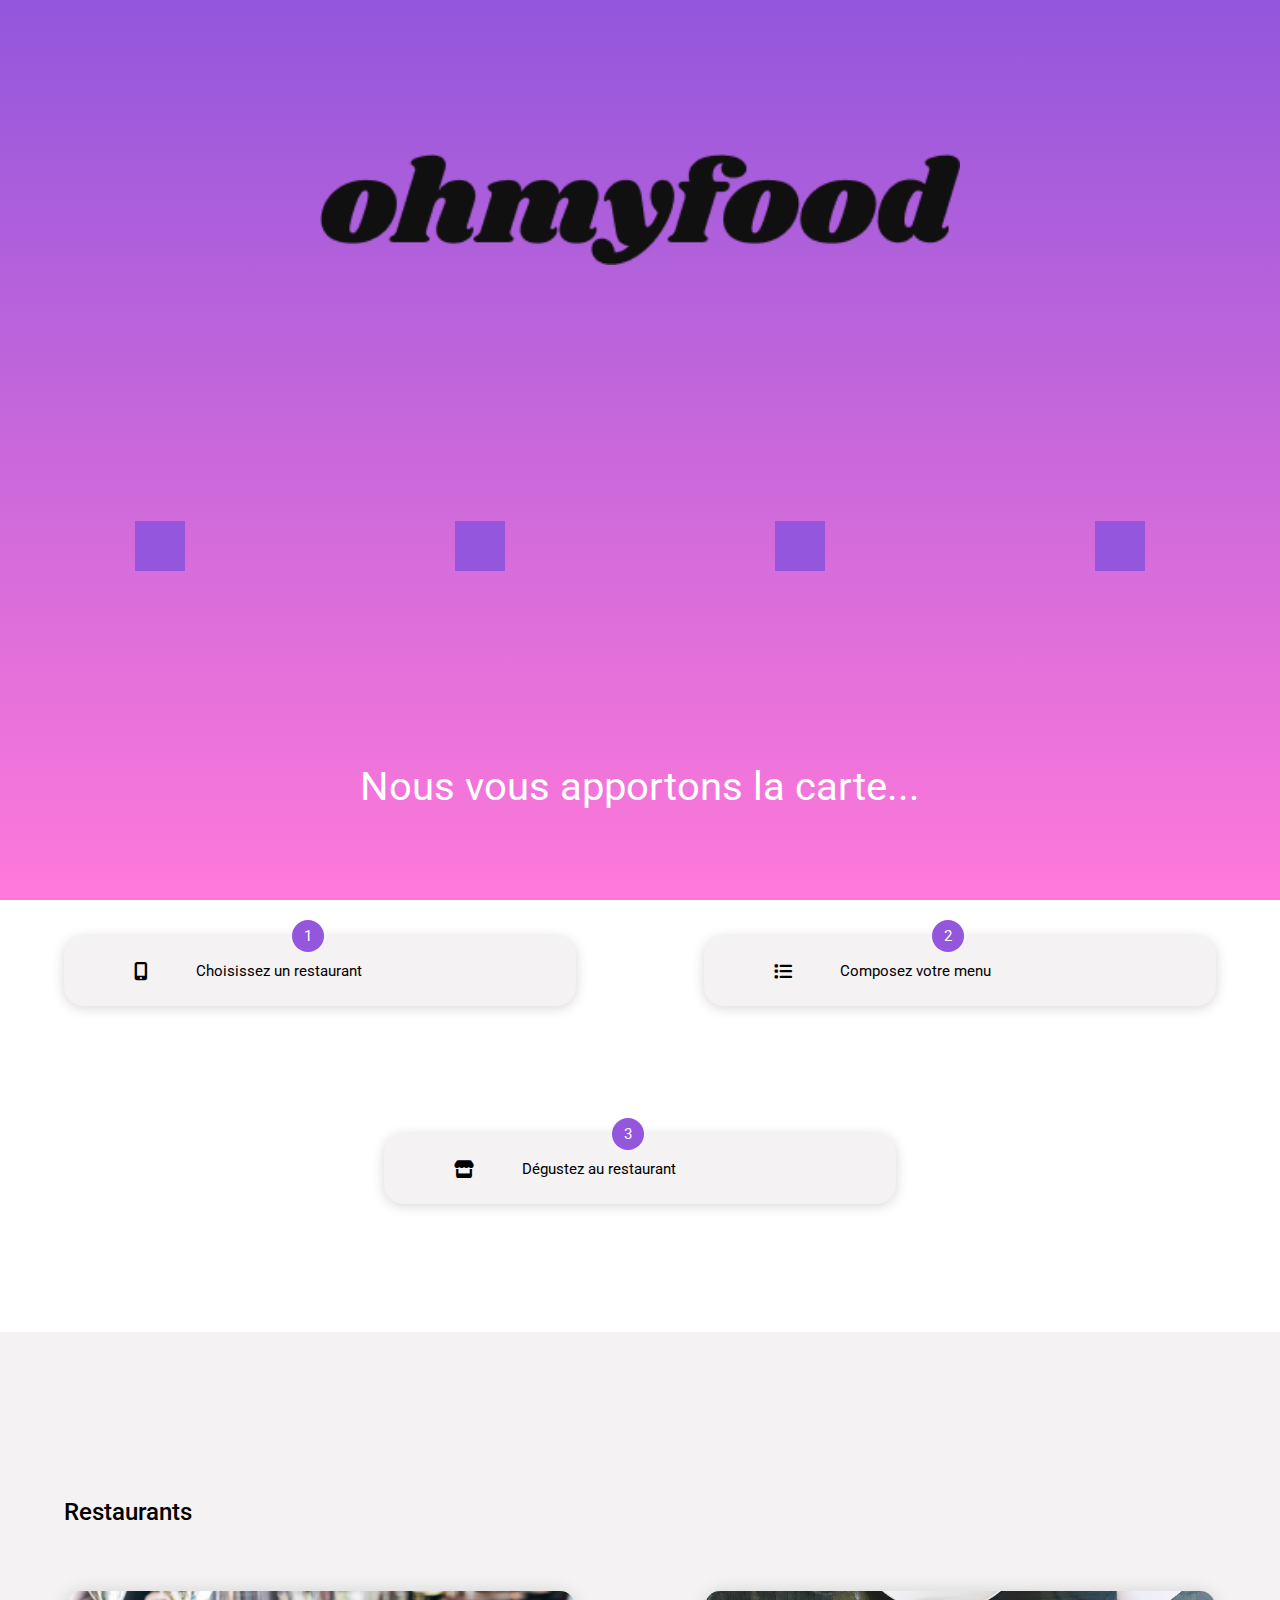
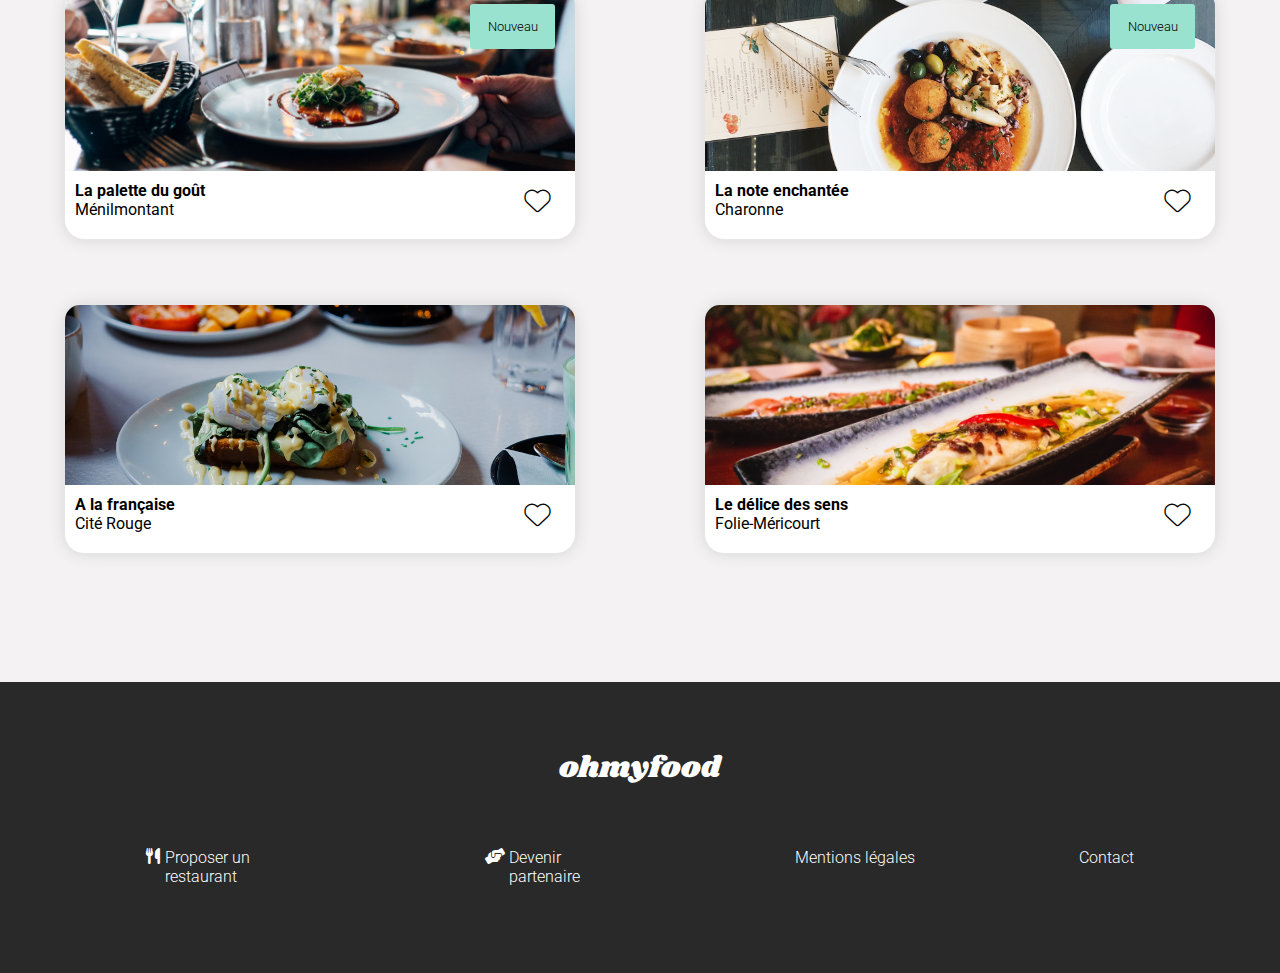
<file: index.html>
<!DOCTYPE html>
<html lang="fr">
<head>
    <meta charset="UTF-8">
    <meta http-equiv="X-UA-Compatible" content="IE=edge">
    <meta name="viewport" content="width=device-width, initial-scale=1.0">
    <link rel="stylesheet" href="sass/style.css">
    <link rel="stylesheet" href="https://cdnjs.cloudflare.com/ajax/libs/font-awesome/6.0.0/css/all.min.css">
    <link rel="preconnect" href="https://fonts.googleapis.com"> 
    <link rel="preconnect" href="https://fonts.gstatic.com" crossorigin> 
    <link href="https://fonts.googleapis.com/css2?family=Roboto:wght@100;300;400;500;700&display=swap" rel="stylesheet">
    <link rel="preconnect" href="https://fonts.googleapis.com"> 
    <link rel="preconnect" href="https://fonts.gstatic.com" crossorigin> 
    <link href="https://fonts.googleapis.com/css2?family=Shrikhand&display=swap" rel="stylesheet">
    <title>Accueil</title>
</head>
<body>
    <div id="loading">
        <img src="public/images/logo/ohmyfood.png" alt="logo" class="loading-logo" width="100">
        <div id="loading-waiting">
            <div class="loading-waiting__carre"></div>
            <div class="loading-waiting__carre"></div>
            <div class="loading-waiting__carre"></div>
            <div class="loading-waiting__carre"></div>
        </div>
        <p class="loading-text">Nous vous apportons la carte...</p>
    </div><!--Fermeture loading-->
    <main id="application">
        <header>
            <img src="public/images/logo/ohmyfood.png" alt="logo" class="heading-logo" width="100" />
            <nav class="navigation">
                <i class="fa-solid fa-location-dot"></i>
                <form method="post" action="traitement.php">
                    <p><input type="text" class="navigation__location-name" name="city" placeholder="Paris, Belleville"/></p>
                </form><!--Fermeture navigation__location-name-->
            </nav><!--Fermeture navigation-->
        </header>

        <section class="presentation">
            <h2 class="title">Réservez le menu qui vous convient</h2>
            <p class="presentation__explanation">
                Découvrez des restaurants d'exception, sélectionnés par nos soins.
            </p>
            <a href="#" class="presentation__btn-exploration">Explorer nos restaurants</a>
        </section>

        <section class="functioning">
            <h2 class="title">Fonctionnement</h2>
            <a href="#" class="functioning__btn-choice">
                <p class="number">1</p>
                <i class="fa-solid fa-mobile-screen-button"></i>
                <p class="indication">Choisissez un restaurant</p>
            </a><!--Fermeture functioning__btn-choice-->

            <a href="#" class="functioning__btn-choice">
                <p class="number">2</p>
                <i class="fa-solid fa-list"></i>
                <p class="indication">Composez votre menu</p>
            </a><!--Fermeture functioning__btn-choice-->

            <a href="#" class="functioning__btn-choice">
                <p class="number">3</p>
                <i class="fa-solid fa-store"></i>
                <p class="indication">Dégustez au restaurant</p>
            </a><!--Fermeture functioning__btn-choice-->
        </section><!--Fermeture functioning-->

        <section class="restaurants">
            <h2 class="title">Restaurants</h2>
            <div id="cards">
                <div class="proposition">
                    <a href="palette_du_gout.html">
                        <p class="new">Nouveau</p>
                        <img src="public/images/restaurants/palette_du_gout.jpg" alt="Palette du gout" class="proposition__image" width="100" />
                        <div class="proposition__detail">
                            <div class="proposition__detail-text">
                                <h4>La palette du goût</h4>
                                <p>Ménilmontant</p>
                            </div>
                            <i class="fa-regular fa-heart"></i>
                        </div><!--Fermeture proposition_detail-->
                    </a>
                </div><!--Fermeture proposition-->

                <div class="proposition">
                    <a href="note_enchantee.html">
                        <p class="new">Nouveau</p>
                        <img src="public/images/restaurants/note_enchantee.jpg" alt="Note enchantée" class="proposition__image" width="100" />
                        <div class="proposition__detail">
                            <div class="proposition__detail-text">
                                <h4>La note enchantée</h4>
                                <p>Charonne</p>
                            </div>
                            <i class="fa-solid fa-heart"></i>
                        </div><!--Fermeture proposition_detail-->
                    </a> 
                </div><!--Fermture proposition-->

                <div class="proposition">
                    <a href="a_la_francaise.html">
                        <img src="public/images/restaurants/a_la_francaise.jpg" alt="A la française" class="proposition__image" width="100" />
                        <div class="proposition__detail">
                            <div class="proposition__detail-text">
                                <h4>A la française</h4>
                                <p>Cité Rouge</p>
                            </div>
                            <i class="fa-solid fa-heart"></i>
                        </div><!--Fermeture proposition_detail-->
                    </a> 
                </div><!--Fermeture proposition-->

                <div class="proposition">
                    <a href="delice_des_sens.html">
                        <img src="public/images/restaurants/delice_des_sens.jpg" alt="Délice des sens" class="proposition__image" width="100" />
                        <div class="proposition__detail">
                            <div class="proposition__detail-text">
                                <h4>Le délice des sens</h4>
                                <p>Folie-Méricourt</p>
                            </div>
                            <i class="fa-solid fa-heart"></i>
                        </div><!--Fermeture proposition_detail-->
                    </a>
                </div><!--Fermeture proposition-->
            </div><!--Fermeture cards-->
        </section><!--Fermeture restaurants-->

        <footer>
            <p class="footer-title">ohmyfood</p>
            <a href="#" class="information">
                <i class="fa-solid fa-utensils"></i>
                <p>Proposer un restaurant</p>
            </a><!--Fermeture information-->

            <a href="#" class="information">
                <i class="fa-solid fa-handshake-angle"></i>
                <p>Devenir partenaire</p>
            </a><!--Fermeture information-->

            <a href="#">Mentions légales</a>
            <a href="mailto:ohmyfood@test.com">Contact</a>
        </footer>
    </main><!--Fermeture application-->
</body>
</html>
</file>
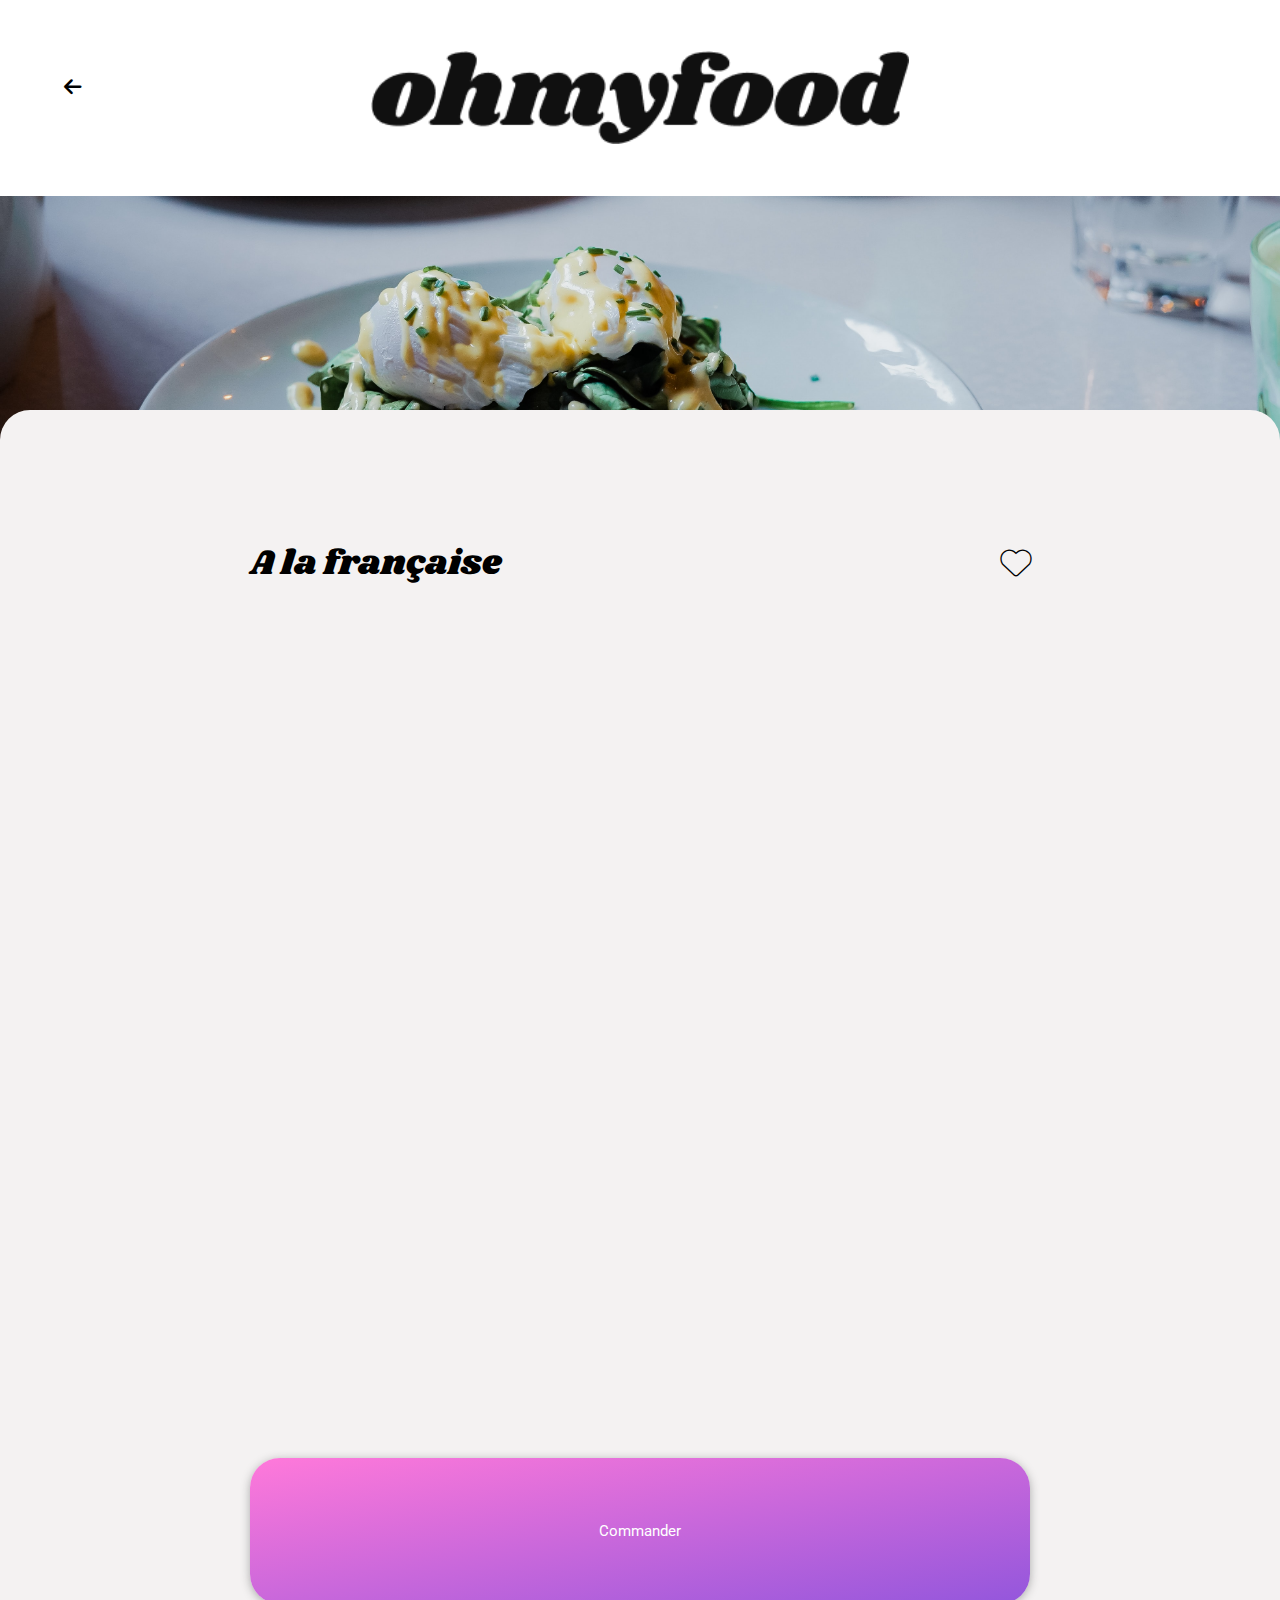
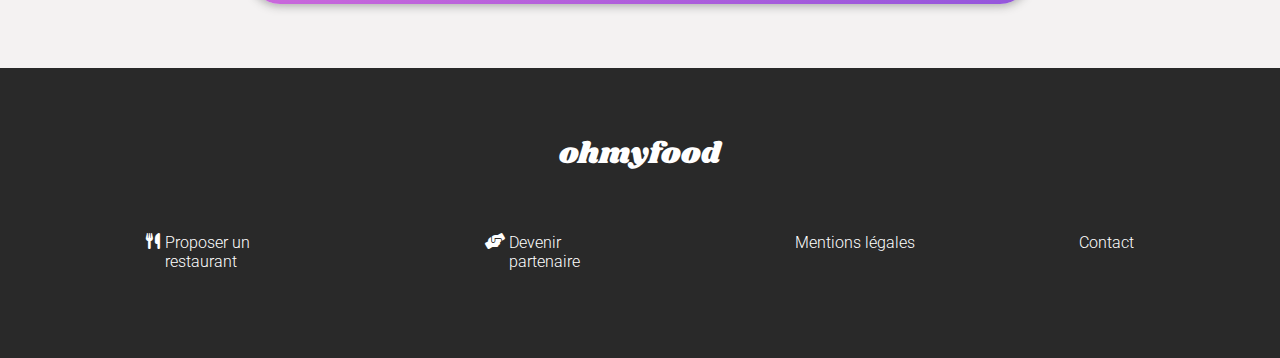
<file: a_la_francaise.html>
<!DOCTYPE html>
<html lang="fr">
<head>
    <meta charset="UTF-8">
    <meta http-equiv="X-UA-Compatible" content="IE=edge">
    <meta name="viewport" content="width=device-width, initial-scale=1.0">
    <link rel="stylesheet" href="sass/style.css">
    <link rel="preconnect" href="https://fonts.googleapis.com"> 
    <link rel="preconnect" href="https://fonts.gstatic.com" crossorigin> 
    <link href="https://fonts.googleapis.com/css2?family=Roboto:wght@100;300;400;500;700&display=swap" rel="stylesheet">
    <link rel="preconnect" href="https://fonts.googleapis.com"> 
    <link rel="preconnect" href="https://fonts.gstatic.com" crossorigin> 
    <link href="https://fonts.googleapis.com/css2?family=Shrikhand&display=swap" rel="stylesheet">
    <link rel="stylesheet" href="https://cdnjs.cloudflare.com/ajax/libs/font-awesome/6.0.0/css/all.min.css">
    <title>A la française</title>
</head>
<body>
    <main id="application">
        <header>
            <a href="index.html"><i class="fa-solid fa-arrow-left"></i></a>       
            <img src="public/images/logo/ohmyfood.png" alt="logo" class="heading-logo" width="100" />
        </header>
        
        <img src="public/images/restaurants/a_la_francaise.jpg" alt="A la francaise" class="banniere" width="100" />

        <section id="container">
            <div id="restaurant-title">
                <h1>A la française</h1>
                <i class="fa-regular fa-heart"></i>
            </div><!--Fermeture title-->

            <div class="propositions">
                <div class="propositions-entrees">
                    <h3>ENTREES</h3>
                    <div class="soulignement"></div>
                    <div class="card">
                        <div class="card__title">
                            <h4>Tartare de poulpe acidulé</h4>
                            <p>Aux zestes d'orange</p>
                        </div><!--Fermeture card__title-->
                        <div class="price">
                            <p>25€</p>
                            <div class="hover-animation">
                                <div class="hover-animation__progress">
                                    <i class="fa-solid fa-check"></i>
                                </div>
                            </div>
                        </div>
                    </div><!--Fermeture card-->

                    <div class="card">
                        <div class="card__title">
                            <h4>Velouté de légumes d'antan</h4>
                            <p>Carotte, panais, topinambour</p>
                        </div><!--Fermeture card__title-->
                        <div class="price">
                            <p>35€</p>
                            <div class="hover-animation">
                                <div class="hover-animation__progress">
                                    <i class="fa-solid fa-check"></i>
                                </div>
                            </div>
                        </div>
                    </div><!--Fermeture card-->

                    <div class="card">
                        <div class="card__title">
                            <h4>Soupe à l'oignon</h4>
                            <p>Revisitée</p>
                        </div><!--Fermeture card__title-->
                        <div class="price">
                            <p>20€</p>
                            <div class="hover-animation">
                                <div class="hover-animation__progress">
                                    <i class="fa-solid fa-check"></i>
                                </div>
                            </div>
                        </div>
                    </div><!--Fermeture card-->
                </div><!--Fermeture propositions-entrees-->
            </div><!--Fermeture propositions-->

            <div class="propositions">
                <div class="propositions-plats">
                    <h3>PLATS</h3>
                    <div class="soulignement"></div>
                    <div class="card">
                        <div class="card__title">
                            <h4>Coquilles Saint-Jacques</h4>
                            <p>Accompagnées d'une purée de panais</p>
                        </div><!--Fermeture card__title-->
                        <div class="price">
                            <p>40€</p>
                            <div class="hover-animation">
                                <div class="hover-animation__progress">
                                    <i class="fa-solid fa-check"></i>
                                </div>
                            </div>
                        </div>
                    </div><!--Fermeture card-->

                    <div class="card">
                        <div class="card__title">
                            <h4>Magret de canard</h4>
                            <p>Et parmentier de pommes de terre</p>
                        </div><!--Fermeture card__title-->
                        <div class="price">
                            <p>35€</p>
                            <div class="hover-animation">
                                <div class="hover-animation__progress">
                                    <i class="fa-solid fa-check"></i>
                                </div>
                            </div>
                        </div>
                    </div><!--Fermeture card-->

                    <div class="card">
                        <div class="card__title">
                            <h4>Pigeonneau d’Ille-et-Vilaine</h4>
                            <p>Sur son lit de gnocchis aux légumes</p>
                        </div><!--Fermeture card__title-->
                        <div class="price">
                            <p>44€</p>
                            <div class="hover-animation">
                                <div class="hover-animation__progress">
                                    <i class="fa-solid fa-check"></i>
                                </div>
                            </div>
                        </div>
                    </div><!--Fermeture card-->
                </div><!--Fermeture propositions-plats-->
            </div><!--Fermeture propositions-->

            <div class="propositions">
                <div class="propositions-desserts">
                    <h3>DESSERTS</h3>
                    <div class="soulignement"></div>
                    <div class="card">
                        <div class="card__title">
                            <h4>Pétales de violettes glacés</h4>
                            <p>Et purée de noisettes</p>
                        </div><!--Fermeture card__title-->
                        <div class="price">
                            <p>18€</p>
                            <div class="hover-animation">
                                <div class="hover-animation__progress">
                                    <i class="fa-solid fa-check"></i>
                                </div>
                            </div>
                        </div>
                    </div><!--Fermeture card-->

                    <div class="card">
                        <div class="card__title">
                            <h4>Fondant au chocolat</h4>
                            <p>Revisité</p>
                        </div><!--Fermeture card__title-->
                        <div class="price">
                            <p>22€</p>
                            <div class="hover-animation">
                                <div class="hover-animation__progress">
                                    <i class="fa-solid fa-check"></i>
                                </div>
                            </div>
                        </div>
                    </div><!--Fermeture card-->

                    <div class="card">
                        <div class="card__title">
                            <h4>Millefeuille croustillant</h4>
                            <p>Myrtilles et pâte d’amande</p>
                        </div><!--Fermeture card__title-->
                        <div class="price">
                            <p>23€</p>
                            <div class="hover-animation">
                                <div class="hover-animation__progress">
                                    <i class="fa-solid fa-check"></i>
                                </div>
                            </div>
                        </div>
                    </div><!--Fermeture card-->
                </div><!--Fermeture propositions-desserts-->
            </div><!--Fermeture propositions-->

            <a href="#" class="btn-order">Commander</a>
        </section><!--Fermeture container-->

        <footer>
            <p class="footer-title">ohmyfood</p>
            <a href="#" class="information">
                <i class="fa-solid fa-utensils"></i>
                <p>Proposer un restaurant</p>
            </a><!--Fermeture information-->

            <a href="#" class="information">
                <i class="fa-solid fa-handshake-angle"></i>
                <p>Devenir partenaire</p>
            </a><!--Fermeture information-->

            <a href="#">Mentions légales</a>
            <a href="mailto:ohmyfood@test.com">Contact</a>
        </footer>
    </main><!--Fermture application-->
</body>
</html>
</file>
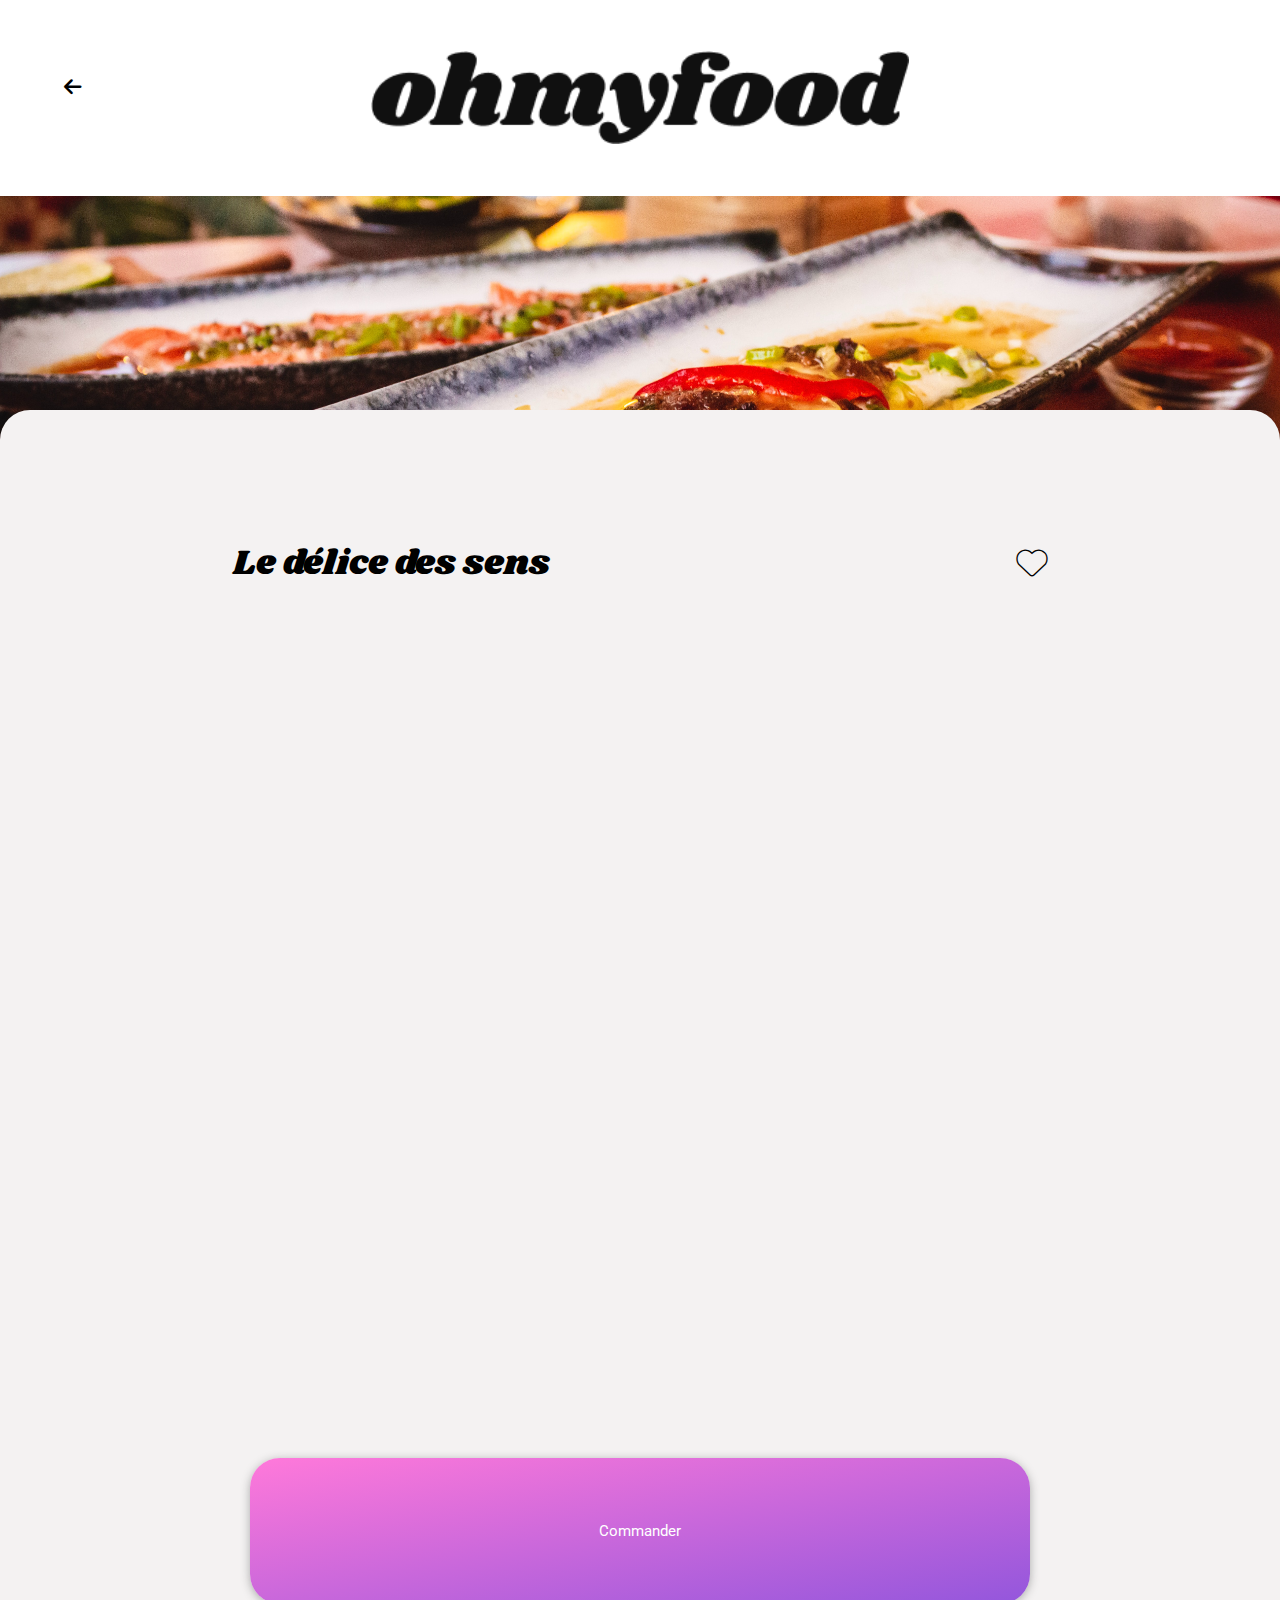
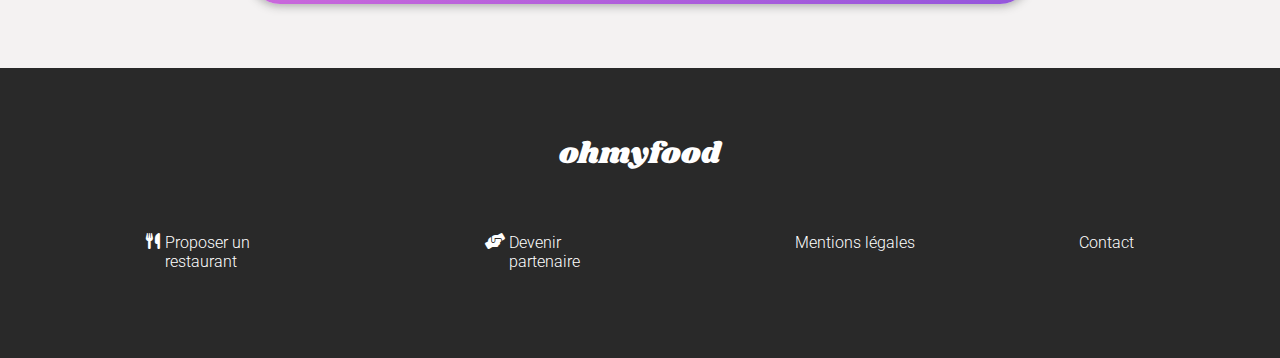
<file: delice_des_sens.html>
<!DOCTYPE html>
<html lang="fr">
<head>
    <meta charset="UTF-8">
    <meta http-equiv="X-UA-Compatible" content="IE=edge">
    <meta name="viewport" content="width=device-width, initial-scale=1.0">
    <link rel="stylesheet" href="sass/style.css">
    <link rel="preconnect" href="https://fonts.googleapis.com"> 
    <link rel="preconnect" href="https://fonts.gstatic.com" crossorigin> 
    <link href="https://fonts.googleapis.com/css2?family=Roboto:wght@100;300;400;500;700&display=swap" rel="stylesheet">
    <link rel="preconnect" href="https://fonts.googleapis.com"> 
    <link rel="preconnect" href="https://fonts.gstatic.com" crossorigin> 
    <link href="https://fonts.googleapis.com/css2?family=Shrikhand&display=swap" rel="stylesheet">
    <link rel="stylesheet" href="https://cdnjs.cloudflare.com/ajax/libs/font-awesome/6.0.0/css/all.min.css">
    <title>Le délice des sens</title>
</head>
<body>
    <main id="application">
        <header>
            <a href="index.html"><i class="fa-solid fa-arrow-left"></i></a>       
            <img src="public/images/logo/ohmyfood.png" alt="logo" class="heading-logo" width="100" />
        </header>
        
        <img src="public/images/restaurants/delice_des_sens.jpg" alt="Délice des sens" class="banniere" width="100" />

        <section id="container">
            <div id="restaurant-title">
                <h1>Le délice des sens</h1>
                <i class="fa-regular fa-heart"></i>
            </div><!--Fermeture title-->

            <div class="propositions">
                <div class="propositions-entrees">
                    <h3>ENTREES</h3>
                    <div class="soulignement"></div>
                    <div class="card">
                        <div class="card__title">
                            <h4>Tartare de thon</h4>
                            <p>Assaisonné au yuzu</p>
                        </div><!--Fermeture card__title-->
                        <div class="price">
                            <p>25€</p>
                            <div class="hover-animation">
                                <div class="hover-animation__progress">
                                    <i class="fa-solid fa-check"></i>
                                </div>
                            </div>
                        </div>
                    </div><!--Fermeture card-->

                    <div class="card">
                        <div class="card__title">
                            <h4>Bouchée de homard croustillant</h4>
                            <p>Et sa farandole de petits légumes</p>
                        </div><!--Fermeture card__title-->
                        <div class="price">
                            <p>35€</p>
                            <div class="hover-animation">
                                <div class="hover-animation__progress">
                                    <i class="fa-solid fa-check"></i>
                                </div>
                            </div>
                        </div>
                    </div><!--Fermeture card-->

                    <div class="card">
                        <div class="card__title">
                            <h4>Velouté de cèpes</h4>
                            <p>Aux truffes</p>
                        </div><!--Fermeture card__title-->
                        <div class="price">
                            <p>20€</p>
                            <div class="hover-animation">
                                <div class="hover-animation__progress">
                                    <i class="fa-solid fa-check"></i>
                                </div>
                            </div>
                        </div>
                    </div><!--Fermeture card-->
            </div><!--Fermeture propositions-entrees-->
            </div><!--Fermeture propositions-->

            <div class="propositions">
                <div class="propositions-plats">
                    <h3>PLATS</h3>
                    <div class="soulignement"></div>
                    <div class="card">
                        <div class="card__title">
                            <h4>Poulet rôti aux herbes de Provence</h4>
                            <p>Et sa crème de truffe</p>
                        </div><!--Fermeture card__title-->
                        <div class="price">
                            <p>40€</p>
                            <div class="hover-animation">
                                <div class="hover-animation__progress">
                                    <i class="fa-solid fa-check"></i>
                                </div>
                            </div>
                        </div>
                    </div><!--Fermeture card-->

                    <div class="card">
                        <div class="card__title">
                            <h4>Langouste rôtie</h4>
                            <p>Et ses légumes de saison</p>
                        </div><!--Fermeture card__title-->
                        <div class="price">
                            <p>35€</p>
                            <div class="hover-animation">
                                <div class="hover-animation__progress">
                                    <i class="fa-solid fa-check"></i>
                                </div>
                            </div>
                        </div>
                    </div><!--Fermeture card-->

                    <div class="card">
                        <div class="card__title">
                            <h4>Côte de boeuf Angus</h4>
                            <p>Et sa purée de panais</p>
                        </div><!--Fermeture card__title-->
                        <div class="price">
                            <p>44€</p>
                            <div class="hover-animation">
                                <div class="hover-animation__progress">
                                    <i class="fa-solid fa-check"></i>
                                </div>
                            </div>
                        </div>
                    </div><!--Fermeture card-->
                </div><!--Fermeture propositions-plats-->
            </div><!--Fermeture propositions-->

            <div class="propositions">
                <div class="propositions-desserts">
                    <h3>DESSERTS</h3>
                    <div class="soulignement"></div>
                    <div class="card">
                        <div class="card__title">
                            <h4>Farandole de desserts</h4>
                            <p>Du chef</p>
                        </div><!--Fermeture card__title-->
                        <div class="price">
                            <p>18€</p>
                            <div class="hover-animation">
                                <div class="hover-animation__progress">
                                    <i class="fa-solid fa-check"></i>
                                </div>
                            </div>
                        </div>
                    </div><!--Fermeture card-->

                    <div class="card">
                        <div class="card__title">
                            <h4>Crème brulée</h4>
                            <p>Revisitée</p>
                        </div><!--Fermeture card__title-->
                        <div class="price">
                            <p>22€</p>
                            <div class="hover-animation">
                                <div class="hover-animation__progress">
                                    <i class="fa-solid fa-check"></i>
                                </div>
                            </div>
                        </div>
                    </div><!--Fermeture card-->

                    <div class="card">
                        <div class="card__title">
                            <h4>Tiramisu</h4>
                            <p>À la noisette</p>
                        </div><!--Fermeture card__title-->
                        <div class="price">
                            <p>23€</p>
                            <div class="hover-animation">
                                <div class="hover-animation__progress">
                                    <i class="fa-solid fa-check"></i>
                                </div>
                            </div>
                        </div>
                    </div><!--Fermeture card-->
                </div><!--Fermeture propositions-desserts-->
            </div><!--Fermeture proposition-->

            <a href="#" class="btn-order">Commander</a>
        </section><!--Fermeture container-->

        <footer>
            <p class="footer-title">ohmyfood</p>
            <a href="#" class="information">
                <i class="fa-solid fa-utensils"></i>
                <p>Proposer un restaurant</p>
            </a><!--Fermeture information-->

            <a href="#" class="information">
                <i class="fa-solid fa-handshake-angle"></i>
                <p>Devenir partenaire</p>
            </a><!--Fermeture information-->

            <a href="#">Mentions légales</a>
            <a href="mailto:ohmyfood@test.com">Contact</a>
        </footer>
    </maiin><!--Fermeture application-->
</body>
</html>
</file>
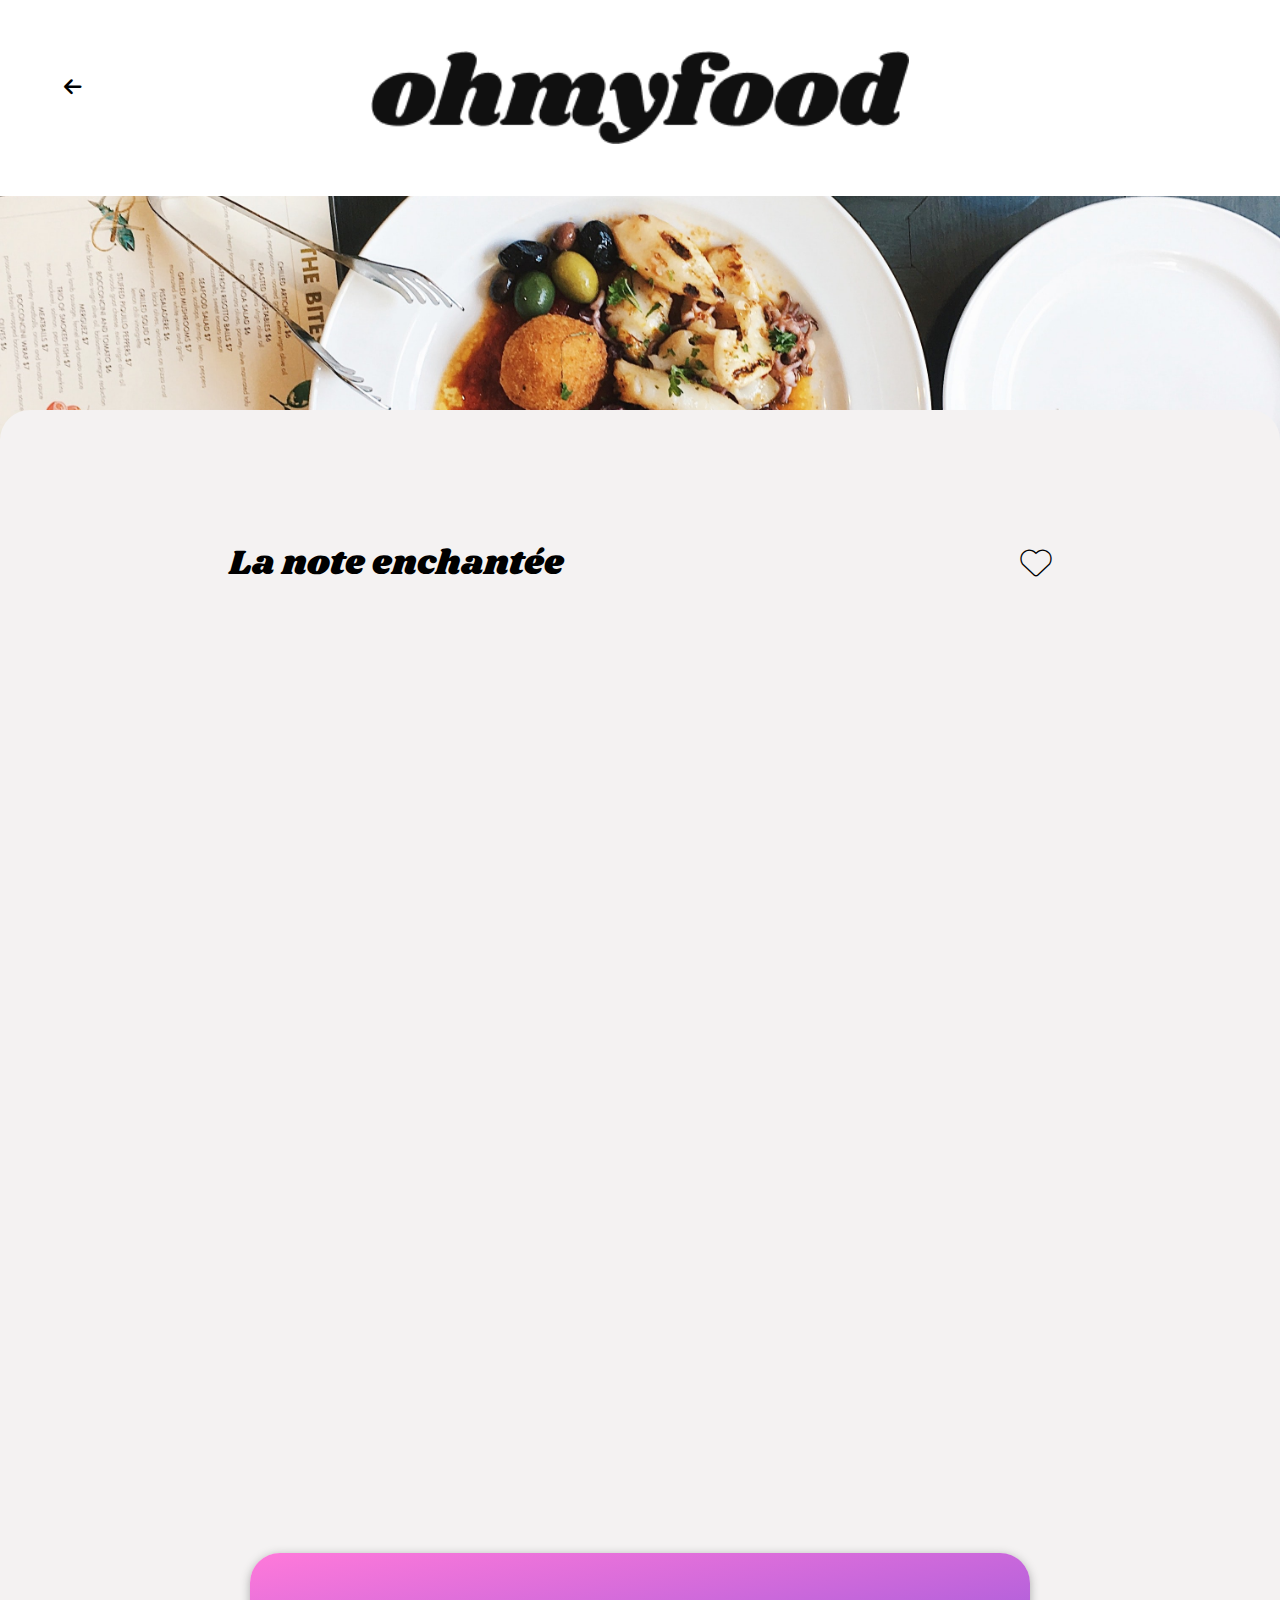
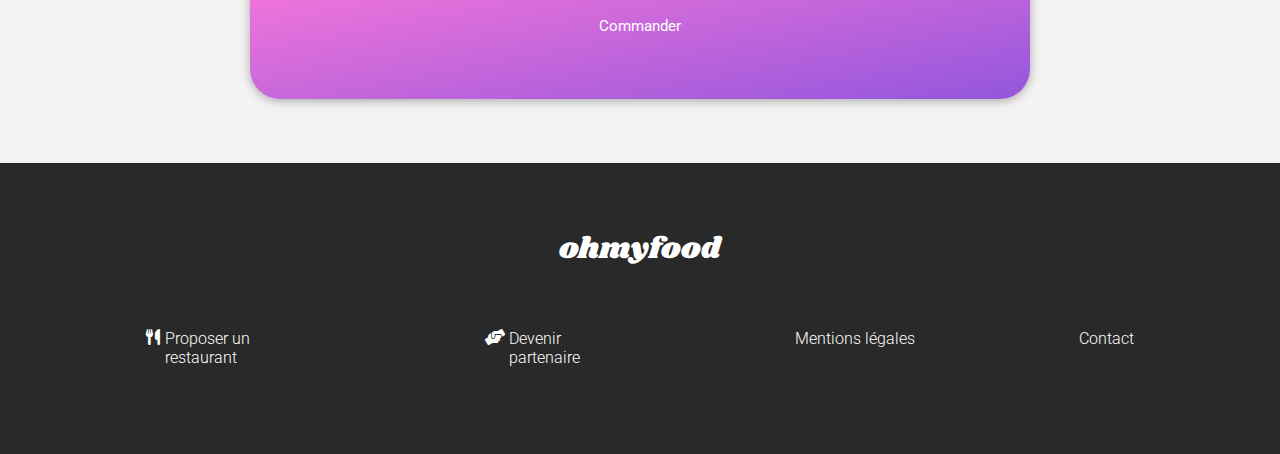
<file: note_enchantee.html>
<!DOCTYPE html>
<html lang="fr">
<head>
    <meta charset="UTF-8">
    <meta http-equiv="X-UA-Compatible" content="IE=edge">
    <meta name="viewport" content="width=device-width, initial-scale=1.0">
    <link rel="stylesheet" href="sass/style.css">
    <link rel="preconnect" href="https://fonts.googleapis.com"> 
    <link rel="preconnect" href="https://fonts.gstatic.com" crossorigin> 
    <link href="https://fonts.googleapis.com/css2?family=Roboto:wght@100;300;400;500;700&display=swap" rel="stylesheet">
    <link rel="preconnect" href="https://fonts.googleapis.com"> 
    <link rel="preconnect" href="https://fonts.gstatic.com" crossorigin> 
    <link href="https://fonts.googleapis.com/css2?family=Shrikhand&display=swap" rel="stylesheet">
    <link rel="stylesheet" href="https://cdnjs.cloudflare.com/ajax/libs/font-awesome/6.0.0/css/all.min.css">
    <title>La note enchantée</title>
</head>
<body>
    <main id="application">
        <header>
            <a href="index.html"><i class="fa-solid fa-arrow-left"></i></a>       
            <img src="public/images/logo/ohmyfood.png" alt="logo" class="heading-logo" width="100" />
        </header>

        <img src="public/images/restaurants/note_enchantee.jpg" alt="note_enchantée" class="banniere" width="100" />

        <section id="container">
            <div id="restaurant-title">
                <h1>La note enchantée</h1>
                <i class="fa-regular fa-heart"></i>
            </div><!--Fermeture title-->

            <div class="propositions">
                <div class="propositions-entrees">
                    <h3>ENTREES</h3>
                    <div class="soulignement"></div>
                    <div class="card">
                        <div class="card__title">
                            <h4>Ravioles de foie gras</h4>
                            <p>Accompagnés de leur crème à la truffe</p>
                        </div><!--Fermeture card__title-->
                        <div class="price">
                            <p>25€</p>
                            <div class="hover-animation">
                                <div class="hover-animation__progress">
                                    <i class="fa-solid fa-check"></i>
                                </div>
                            </div>
                        </div>
                    </div><!--Fermeture card-->

                    <div class="card">
                        <div class="card__title">
                            <h4>Caviar osciètre</h4>
                            <p>Sur blini à la farine de blé noir</p>
                        </div><!--Fermeture card__title-->
                        <div class="price">
                            <p>35€</p>
                            <div class="hover-animation">
                                <div class="hover-animation__progress">
                                    <i class="fa-solid fa-check"></i>
                                </div>
                            </div>
                        </div>
                    </div><!--Fermeture card-->

                    <div class="card">
                        <div class="card__title">
                            <h4>Homard et espuma de potiron</h4>
                            <p>Mariné aux zestes d'orange</p>
                        </div><!--Fermeture card__title-->
                        <div class="price">
                            <p>20€</p>
                            <div class="hover-animation">
                                <div class="hover-animation__progress">
                                    <i class="fa-solid fa-check"></i>
                                </div>
                            </div>
                        </div>
                    </div><!--Fermeture card-->

                    <div class="card">
                        <div class="card__title">
                            <h4>Foie gras de canard cuit entier</h4>
                            <p>Confiture de figue et pain toasté</p>
                        </div><!--Fermeture card__title-->
                        <div class="price">
                            <p>35€</p>
                            <div class="hover-animation">
                                <div class="hover-animation__progress">
                                    <i class="fa-solid fa-check"></i>
                                </div>
                            </div>
                        </div>
                    </div><!--Fermeture card-->
                </div><!--Fermeture propositions-entrees-->
            </div><!--Fermeture propositions-->

            <div class="propositions">
                <div class="propositions-plats">
                    <h3>PLATS</h3>
                    <div class="soulignement"></div>
                    <div class="card">
                        <div class="card__title">
                            <h4>Noix de coquilles Saint-Jacques</h4>
                            <p>Sur lit de purée de céleri-rave</p>
                        </div><!--Fermeture card__title-->
                        <div class="price">
                            <p>40€</p>
                            <div class="hover-animation">
                                <div class="hover-animation__progress">
                                    <i class="fa-solid fa-check"></i>
                                </div>
                            </div>
                        </div>
                    </div><!--Fermeture card-->

                    <div class="card">
                        <div class="card__title">
                            <h4>Langoustine poêlée</h4>
                            <p>Purée de patate douce</p>
                        </div><!--Fermeture card__title-->
                        <div class="price">
                            <p>35€</p>
                            <div class="hover-animation">
                                <div class="hover-animation__progress">
                                    <i class="fa-solid fa-check"></i>
                                </div>
                            </div>
                        </div>
                    </div><!--Fermeture card-->

                    <div class="card">
                        <div class="card__title">
                            <h4>Mijoté de queue de boeuf</h4>
                            <p>Et riz sauvage aux zestes de citron</p>
                        </div><!--Fermeture card__title-->
                        <div class="price">
                            <p>44€</p>
                            <div class="hover-animation">
                                <div class="hover-animation__progress">
                                    <i class="fa-solid fa-check"></i>
                                </div>
                            </div>
                        </div>
                    </div><!--Fermeture card-->
                </div><!--Fermeture propositions-plats-->
            </div><!--Fermeture propositions-->

            <div class="propositions">
                <div class="propositions-desserts">
                    <h3>DESSERTS</h3>
                    <div class="soulignement"></div>
                    <div class="card">
                        <div class="card__title">
                            <h4>Macaron noisette et chocolat</h4>
                            <p>Glace au caramel brun et sel de Guérande</p>
                        </div><!--Fermeture card__title-->
                        <div class="price">
                            <p>18€</p>
                            <div class="hover-animation">
                                <div class="hover-animation__progress">
                                    <i class="fa-solid fa-check"></i>
                                </div>
                            </div>
                        </div>
                    </div><!--Fermeture card-->

                    <div class="card">
                        <div class="card__title">
                            <h4>Baba au rhum revisité</h4>
                            <p>Avec son coulis de citron</p>
                        </div><!--Fermeture card__title-->
                        <div class="price">
                            <p>22€</p>
                            <div class="hover-animation">
                                <div class="hover-animation__progress">
                                    <i class="fa-solid fa-check"></i>
                                </div>
                            </div>
                        </div>
                    </div><!--Fermeture card-->

                    <div class="card">
                        <div class="card__title">
                            <h4>Tarte au citron meringuée</h4>
                            <p>Déstructurée</p>
                        </div><!--Fermeture card__title-->
                        <div class="price">
                            <p>23€</p>
                            <div class="hover-animation">
                                <div class="hover-animation__progress">
                                    <i class="fa-solid fa-check"></i>
                                </div>
                            </div>
                        </div>
                    </div><!--Fermeture card-->
                </div><!--Fermeture propositions-desserts-->
            </div><!--Fermeture propositions-->

            <a href="#" class="btn-order">Commander</a>
        </section><!--Fermeture container-->

        <footer>
            <p class="footer-title">ohmyfood</p>
            <a href="#" class="information">
                <i class="fa-solid fa-utensils"></i>
                <p>Proposer un restaurant</p>
            </a><!--Fermeture information-->

            <a href="#" class="information">
                <i class="fa-solid fa-handshake-angle"></i>
                <p>Devenir partenaire</p>
            </a><!--Fermeture information-->

            <a href="#">Mentions légales</a>
            <a href="mailto:ohmyfood@test.com">Contact</a>
        </footer>
    </main><!--Fermeture application-->
</body>
</html>
</file>
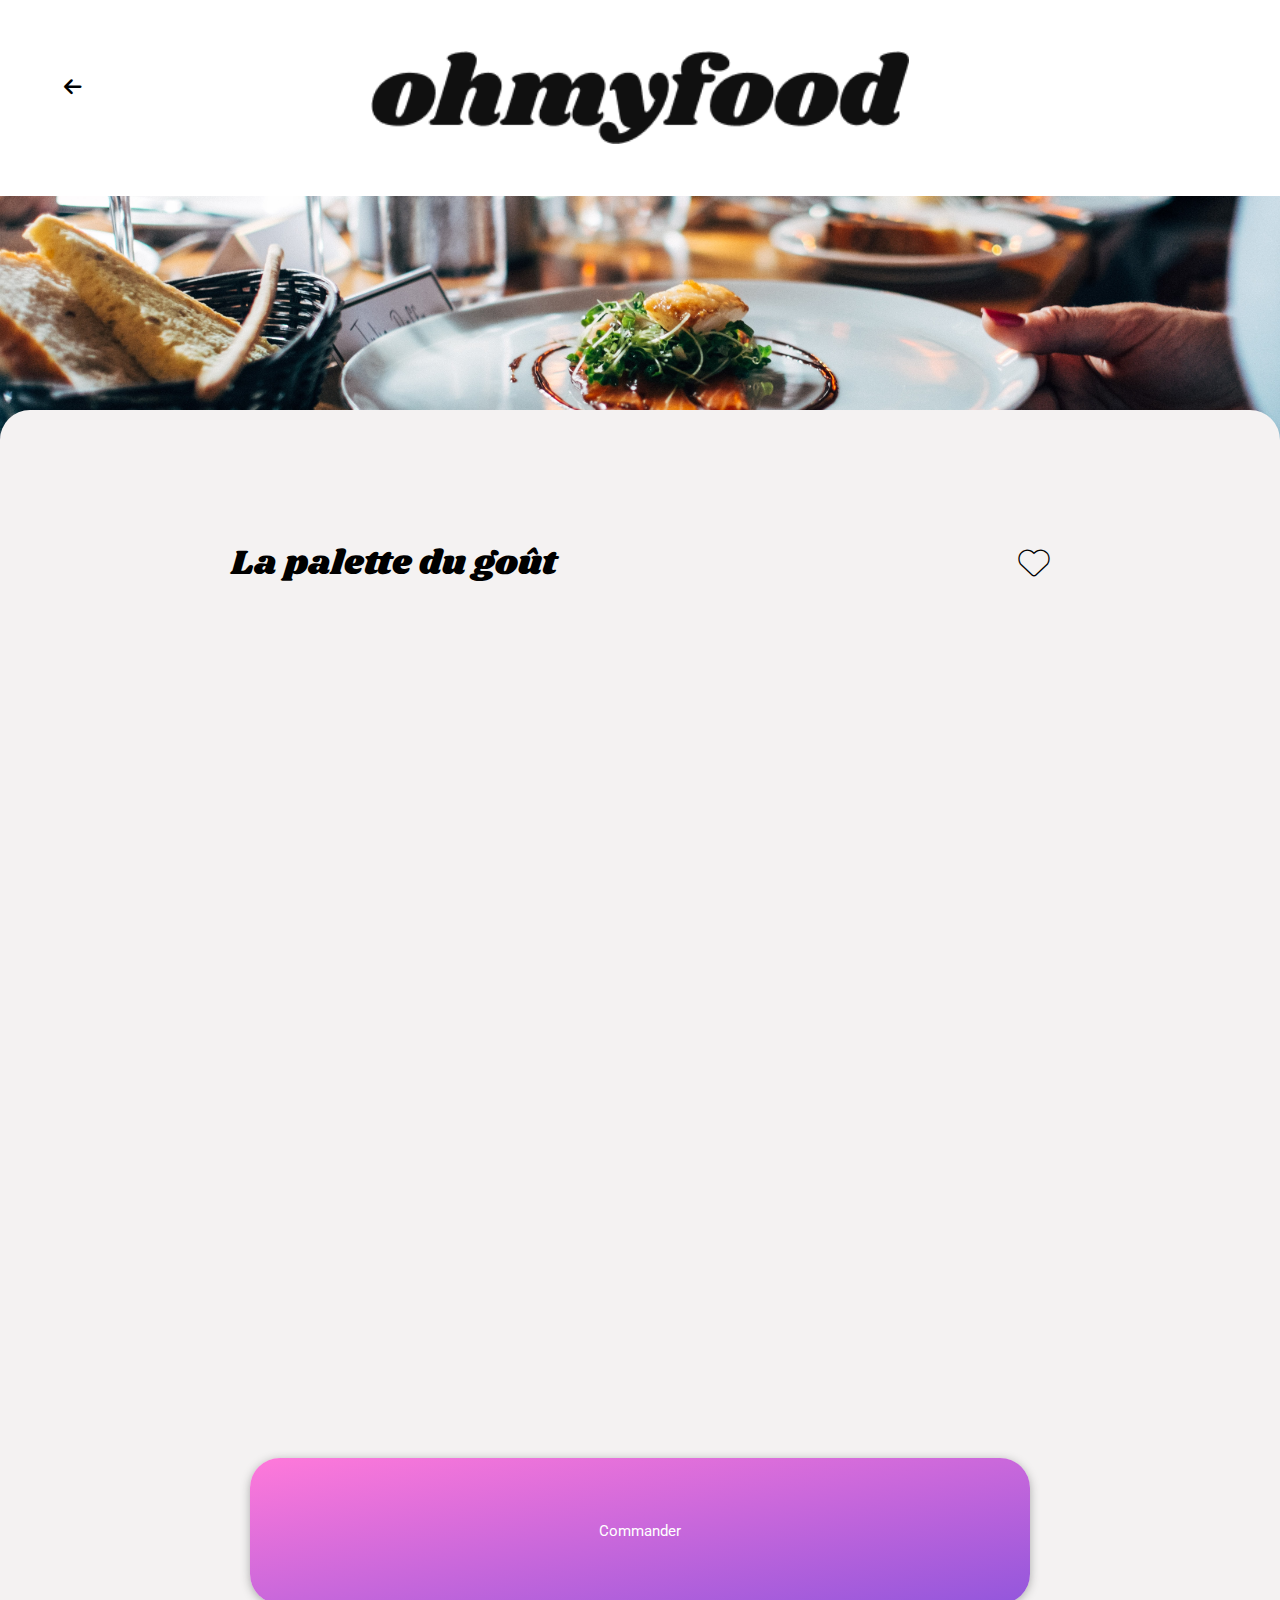
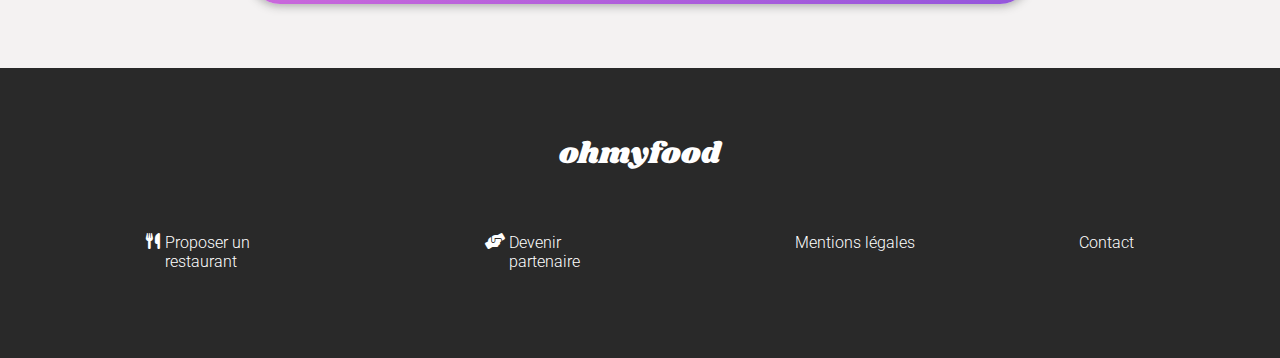
<file: palette_du_gout.html>
<!DOCTYPE html>
<html lang="fr">
<head>
    <meta charset="UTF-8">
    <meta http-equiv="X-UA-Compatible" content="IE=edge">
    <meta name="viewport" content="width=device-width, initial-scale=1.0">
    <link rel="stylesheet" href="sass/style.css">
    <link rel="preconnect" href="https://fonts.googleapis.com"> 
    <link rel="preconnect" href="https://fonts.gstatic.com" crossorigin> 
    <link href="https://fonts.googleapis.com/css2?family=Roboto:wght@100;300;400;500;700&display=swap" rel="stylesheet">
    <link rel="preconnect" href="https://fonts.googleapis.com"> 
    <link rel="preconnect" href="https://fonts.gstatic.com" crossorigin> 
    <link href="https://fonts.googleapis.com/css2?family=Shrikhand&display=swap" rel="stylesheet">
    <link rel="stylesheet" href="https://cdnjs.cloudflare.com/ajax/libs/font-awesome/6.0.0/css/all.min.css">
    <title>Palette du goût</title>
</head>
<body>
    <main id="application">
        <header>
            <a href="index.html"><i class="fa-solid fa-arrow-left"></i></a>       
            <img src="public/images/logo/ohmyfood.png" alt="logo" class="heading-logo" width="100" />
        </header>
        
        <img src="public/images/restaurants/palette_du_gout.jpg" alt="Palette du gout" class="banniere" width="100" />
    
        <section id="container">
            <div id="restaurant-title">
                <h1>La palette du goût</h1>
                <i class="fa-regular fa-heart"></i>
            </div><!--Fermeture title-->

            <div class="propositions">
                <div class="propositions-entrees">
                    <h3>ENTREES</h3>
                    <div class="soulignement"></div>
                    <div class="card">
                        <div class="card__title">
                            <h4>Fricassée d'escargot</h4>
                            <p>Au piment d'espelette</p>
                        </div><!--Fermeture card__title-->
                        <div class="price">
                            <p>25€</p>
                            <div class="hover-animation">
                                <div class="hover-animation__progress">
                                    <i class="fa-solid fa-check"></i>
                                </div>
                            </div>
                        </div>
                    </div><!--Fermeture card-->

                    <div class="card">
                        <div class="card__title">
                            <h4>Foie gras de canard mi-cuit</h4>
                            <p>Et ses copeaux de truffe noire</p>
                        </div><!--Fermeture card__title-->
                        <div class="price">
                            <p>35€</p>
                            <div class="hover-animation">
                                <div class="hover-animation__progress">
                                    <i class="fa-solid fa-check"></i>
                                </div>
                            </div>
                        </div>
                            
                    </div><!--Fermeture card-->

                    <div class="card">
                        <div class="card__title">
                            <h4>Oeuf au plat</h4>
                            <p>Assaisonné à la truffe sur lit de légumes de saison</p>
                        </div><!--Fermeture card__title-->
                        <div class="price">
                            <p>20€</p>
                            <div class="hover-animation">
                                <div class="hover-animation__progress">
                                    <i class="fa-solid fa-check"></i>
                                </div>
                            </div>
                        </div>
                    </div><!--Fermeture card-->
                </div><!--Fermeture propositions-entrees-->
            </div><!--Fermeture propositions-->

            <div class="propositions">
                <div class="propositions-plats">
                    <h3>PLATS</h3>
                    <div class="soulignement"></div>
                    <div class="card">
                        <div class="card__title">
                            <h4>Filet de boeuf aux herbes</h4>
                            <p>Accompagné de sa ribambelle de légumes</p>
                        </div><!--Fermeture card__title-->
                        <div class="price">
                            <p>40€</p>
                            <div class="hover-animation">
                                <div class="hover-animation__progress">
                                    <i class="fa-solid fa-check"></i>
                                </div>
                            </div>
                        </div>
                    </div><!--Fermeture card-->

                    <div class="card">
                        <div class="card__title">
                            <h4>Parmentier de queue de boeuf</h4>
                            <p>A la truffe noire sur sa purée de panais</p>
                        </div><!--Fermeture card__title-->
                        <div class="price">
                            <p>35€</p>
                            <div class="hover-animation">
                                <div class="hover-animation__progress">
                                    <i class="fa-solid fa-check"></i>
                                </div>
                            </div>
                        </div>
                    </div><!--Fermeture card-->

                    <div class="card">
                        <div class="card__title">
                            <h4>Filet de Turbot</h4>
                            <p>Aux agrumes</p>
                        </div><!--Fermeture card__title-->
                        <div class="price">
                            <p>44€</p>
                            <div class="hover-animation">
                                <div class="hover-animation__progress">
                                    <i class="fa-solid fa-check"></i>
                                </div>
                            </div>
                        </div>
                    </div><!--Fermeture card-->
                </div><!--Fermeture propositions-plats-->
            </div><!--Fermeture proposition-->

            <div class="propositions">
                <div class="propositions-desserts">
                    <h3>DESSERTS</h3>
                    <div class="soulignement"></div>
                    <div class="card">
                        <div class="card__title">
                            <h4>Paris-Brest</h4>
                            <p>Revisité</p>
                        </div><!--Fermeture card__title-->
                        <div class="price">
                            <p>18€</p>
                            <div class="hover-animation">
                                <div class="hover-animation__progress">
                                    <i class="fa-solid fa-check"></i>
                                </div>
                            </div>
                        </div>
                    </div><!--Fermeture card-->

                    <div class="card">
                        <div class="card__title">
                            <h4>Macaron au chocolat d'exception</h4>
                            <p>Et glace à la vanille de Madagascar</p>
                        </div><!--Fermeture card__title-->
                        <div class="price">
                            <p>22€</p>
                            <div class="hover-animation">
                                <div class="hover-animation__progress">
                                    <i class="fa-solid fa-check"></i>
                                </div>
                            </div>
                        </div>
                    </div><!--Fermeture card-->

                    <div class="card">
                        <div class="card__title">
                            <h4>Mousse au chocolat</h4>
                            <p>Au piment d'espelette et à la truffe noire</p>
                        </div><!--Fermeture card__title-->
                        <div class="price">
                            <p>20€</p>
                            <div class="hover-animation">
                                <div class="hover-animation__progress">
                                    <i class="fa-solid fa-check"></i>
                                </div>
                            </div>
                        </div>
                    </div><!--Fermeture card-->
                </div><!--Fermeture propositions-desserts-->
            </div><!--Fermeture propositions-->

            <a href="#" class="btn-order">Commander</a>
        </section><!--Fermeture container-->

        <footer>
            <p class="footer-title">ohmyfood</p>
            <a href="#" class="information">
                <i class="fa-solid fa-utensils"></i>
                <p>Proposer un restaurant</p>
            </a><!--Fermeture information-->

            <a href="#" class="information">
                <i class="fa-solid fa-handshake-angle"></i>
                <p>Devenir partenaire</p>
            </a><!--Fermeture information-->

            <a href="#">Mentions légales</a>
            <a href="mailto:ohmyfood@test.com">Contact</a>
        </footer>
    </main><!--Fermeture application-->
</body>
</html>
</file>
<file: sass/style.css>
* {
  margin: 0;
  padding: 0;
  box-sizing: border-box;
}

#application {
  z-index: 2;
}

#loading {
  display: flex;
  flex-direction: column;
  justify-content: center;
  align-items: center;
  background: linear-gradient(#9356DC, #FF79DA);
  background-repeat: no-repeat;
  position: fixed;
  top: 0;
  bottom: 0;
  right: 0;
  left: 0;
  overflow: auto;
  z-index: 3;
  animation-name: disappearance;
  animation-delay: 3s;
  animation-duration: 2s;
  animation-fill-mode: forwards;
}
@keyframes disappearance {
  0% {
    opacity: 1;
    z-index: 3;
  }
  25% {
    opacity: 0.75;
    z-index: 3;
  }
  50% {
    opacity: 0.5;
    z-index: 3;
  }
  75% {
    opacity: 0.25;
    z-index: 3;
  }
  100% {
    opacity: 0;
    z-index: -1;
  }
}
#loading .loading-logo {
  width: 50%;
  margin-top: 5%;
}
#loading #loading-waiting {
  width: 100%;
  display: flex;
  justify-content: space-around;
  padding-top: 20%;
}
#loading #loading-waiting .loading-waiting__carre {
  width: 50px;
  height: 50px;
  background-color: #9356DC;
  animation: turn 1.5s alternate infinite;
}
@keyframes turn {
  0% {
    transform: rotate(0deg);
  }
  100% {
    transform: rotate(359deg);
  }
}
#loading .loading-text {
  font-family: "Roboto", sans-serif;
  width: 80%;
  text-align: center;
  font-size: 40px;
  color: white;
  margin-top: 15%;
}

footer {
  display: flex;
  flex-direction: column;
  justify-content: space-between;
  background-color: #292929;
  color: white;
  padding: 5%;
  height: auto;
}
footer .footer-title {
  font-family: "Shrikhand", cursive;
  font-size: 17px;
  margin-bottom: 5%;
}
footer .information {
  display: flex;
}
footer .information p {
  padding-left: 3%;
}
footer a {
  color: white;
  text-decoration: none;
  font-family: "Roboto", sans-serif;
  font-weight: 300;
  margin-bottom: 2%;
}

header {
  display: flex;
  flex-direction: column;
  align-items: center;
}
header .heading-logo {
  width: 50%;
  padding: 4%;
}
header .fa-arrow-left {
  position: absolute;
  left: 5%;
  padding-top: 6%;
  font-size: 20px;
  color: black;
}
header .navigation {
  display: flex;
  width: 100%;
  height: 50px;
  background-color: #e6e6e6;
  position: relative;
  justify-content: center;
  align-items: center;
  border-top: 1px solid #b0adad;
  box-shadow: inset 0 3px #dedede;
}
header .navigation .navigation__location-name {
  background-color: #e6e6e6;
  border: none;
  margin-left: 20px;
}
header .navigation ::placeholder {
  color: black;
  font-size: 15px;
}

.presentation {
  display: flex;
  flex-direction: column;
  align-items: center;
  justify-content: space-around;
  background-color: #F4F2F2;
  height: 290px;
  padding: 10%;
}
.presentation .title {
  font-family: "Roboto", sans-serif;
  font-size: 27px;
  text-align: center;
}
.presentation .presentation__explanation {
  text-align: center;
  font-family: "Roboto", sans-serif;
  font-size: 17px;
  font-weight: 100;
}
.presentation .presentation__btn-exploration {
  padding: 5%;
  border-radius: 30px;
  color: white;
  position: relative;
  text-decoration: none;
  font-family: "Roboto", sans-serif;
  font-size: 15px;
  z-index: 1;
  box-shadow: darkgrey 0 2px 10px;
}
.presentation .presentation__btn-exploration:hover {
  box-shadow: gray 0 2px 13px;
}
.presentation .presentation__btn-exploration:hover::after {
  opacity: 0.8;
}
.presentation .presentation__btn-exploration::after {
  content: "";
  position: absolute;
  border-radius: 30px;
  top: 0;
  bottom: 0;
  right: 0;
  left: 0;
  background: linear-gradient(to bottom right, #FF79DA, #9356DC);
  z-index: -1;
}

.functioning {
  display: flex;
  flex-direction: column;
  height: auto;
  padding-top: 10%;
  padding-bottom: 10%;
}
.functioning .title {
  font-family: "Roboto", sans-serif;
  font-weight: 500;
  margin-left: 5%;
  margin-bottom: 10%;
}
.functioning .functioning__btn-choice {
  display: flex;
  border-radius: 20px;
  align-items: center;
  height: 70px;
  margin-left: 10%;
  margin-right: 10%;
  margin-bottom: 7%;
  color: black;
  text-decoration: none;
  font-family: "Roboto", sans-serif;
  font-size: 15px;
  padding-left: 10%;
  box-shadow: #D7D7D7 0 2px 13px;
  background-color: #F4F2F2;
}
.functioning .functioning__btn-choice:hover {
  background-color: #f2eafb;
  color: #9356DC;
}
.functioning .functioning__btn-choice:hover .indication {
  color: black;
}
.functioning .functioning__btn-choice .number {
  color: white;
  border-radius: 50%;
  width: 32px;
  height: 32px;
  text-align: center;
  padding-top: 7px;
  position: relative;
  left: -17%;
  z-index: 1;
}
.functioning .functioning__btn-choice .number::after {
  content: "";
  position: absolute;
  border-radius: 50%;
  top: 0;
  bottom: 0;
  right: 0;
  left: 0;
  background: #9356DC;
  z-index: -1;
}
.functioning .functioning__btn-choice i {
  margin-right: 10%;
  font-size: 18px;
}

.restaurants {
  background-color: #F4F2F2;
  height: auto;
  padding-top: 13%;
  padding-bottom: 10%;
}
.restaurants .title {
  font-family: "Roboto", sans-serif;
  font-weight: 500;
  margin-left: 5%;
}
.restaurants #cards {
  display: flex;
  flex-direction: column;
  align-items: center;
  width: 100%;
}
.restaurants #cards .proposition {
  width: 90%;
  height: 250px;
  border: 1px solid #e6e6e6;
  border-radius: 20px;
  background-color: white;
  box-shadow: #D7D7D7 0 0 15px;
  margin-top: 5%;
  position: relative;
}
.restaurants #cards .proposition .proposition__image {
  position: relative;
  display: block;
  width: 100%;
  height: 180px;
  border-radius: 15px 15px 0 0;
  object-fit: cover;
  z-index: 1;
}
.restaurants #cards .proposition .new {
  width: 85px;
  height: 45px;
  text-align: center;
  background-color: #99E2D0;
  border-radius: 3px;
  font-family: "Roboto", sans-serif;
  font-size: 13px;
  font-weight: 300;
  padding: 15px;
  position: absolute;
  right: 20px;
  top: 13px;
  z-index: 2;
}
.restaurants #cards .proposition .proposition__detail {
  display: flex;
  justify-content: space-between;
  align-items: center;
  margin-left: 2%;
  margin-right: 5%;
  margin-top: 2%;
}
.restaurants #cards .proposition .proposition__detail .fa-heart {
  font-size: 25px;
  transition: all 0.5s;
  -webkit-text-fill-color: transparent;
  -webkit-text-stroke-width: 0.08rem;
  background: -webkit-linear-gradient(top right, #FF79DA 30%, #9356DC 70%);
  background-repeat: no-repeat;
  -webkit-background-clip: text;
  background-size: 100% 0;
  background-position: 100% 100%;
  font-weight: bold;
}
.restaurants #cards .proposition .proposition__detail .fa-heart:hover {
  background-size: 100% 100%;
  -webkit-text-stroke-color: transparent;
}
.restaurants #cards .proposition a {
  text-decoration: none;
  color: black;
  font-family: "Roboto", sans-serif;
}

.banniere {
  width: 100%;
  height: 250px;
  position: relative;
  object-fit: cover;
}

#container {
  display: flex;
  flex-direction: column;
  align-items: center;
  justify-content: space-around;
  border-radius: 30px 30px 0 0;
  background-color: #F4F2F2;
  height: auto;
  position: relative;
  top: -40px;
  margin-bottom: -40px;
  width: 100%;
  z-index: 2;
}
#container #restaurant-title {
  display: flex;
  width: 100%;
  justify-content: space-around;
  align-items: center;
  margin-top: 10%;
}
#container #restaurant-title h1 {
  font-family: "Shrikhand", cursive;
  font-size: 25px;
  font-weight: 200;
}
#container #restaurant-title .fa-heart {
  font-size: 30px;
  transition: all 0.5s;
  -webkit-text-fill-color: transparent;
  -webkit-text-stroke-width: 0.08rem;
  background: -webkit-linear-gradient(top right, #FF79DA 30%, #9356DC 70%);
  background-repeat: no-repeat;
  -webkit-background-clip: text;
  background-size: 100% 0;
  background-position: 100% 100%;
  font-weight: bold;
}
#container #restaurant-title .fa-heart:hover {
  background-size: 100% 100%;
  -webkit-text-stroke-color: transparent;
}
#container .propositions {
  display: flex;
  flex-direction: column;
  width: 90%;
  margin-top: 7%;
}
#container .propositions h3 {
  font-family: "Roboto", sans-serif;
  font-weight: 100;
  font-size: 15px;
}
#container .propositions .soulignement {
  width: 50px;
  border-bottom: 3px solid #99E2D0;
  padding-top: 1%;
}
#container .propositions .card {
  display: flex;
  justify-content: space-between;
  align-items: center;
  height: 70px;
  border: 1px solid #e6e6e6;
  border-radius: 15px;
  background-color: white;
  box-shadow: #D7D7D7 0 0 15px;
  margin-top: 5%;
  padding-left: 3%;
  font-family: "Roboto", sans-serif;
}
#container .propositions .card .card__title {
  display: flex;
  flex-direction: column;
  justify-content: space-around;
  width: 60%;
  height: 100%;
}
#container .propositions .card .card__title h4 {
  font-size: 17px;
  font-weight: 500;
}
#container .propositions .card .card__title p {
  font-size: 15px;
  font-weight: 100;
  white-space: nowrap;
  overflow: hidden;
  text-overflow: ellipsis;
}
#container .propositions .card .price {
  display: flex;
  justify-content: flex-end;
  width: 100px;
  height: 100%;
}
#container .propositions .card .price p {
  margin-top: 25px;
  margin-right: 10px;
}
#container .propositions .card .price .hover-animation {
  width: 0%;
  transition: width 0.5s;
}
#container .propositions .card .price .hover-animation .hover-animation__progress {
  height: 100%;
  border-radius: 0 15px 15px 0;
  background-color: #99E2D0;
  transform-origin: 100% 50%;
  transform: scaleX(0);
  transition: transform 0.5s;
}
#container .propositions .card .price .hover-animation .hover-animation__progress .fa-check {
  color: #99E2D0;
  background-color: white;
  border-radius: 50%;
  width: 20px;
  height: 20px;
  text-align: center;
  margin-top: 25px;
  margin-left: 17px;
  padding-top: 1%;
}
#container .propositions .card:hover .hover-animation {
  width: 100px;
}
#container .propositions .card:hover .hover-animation .hover-animation__progress {
  transform: scaleX(1);
  transition: transform 0.5s ease-in-out;
}
#container .propositions .card:hover .hover-animation .fa-check {
  animation-name: rotation;
  animation-duration: 0.5s;
}
@keyframes rotation {
  0% {
    transform: rotate(0deg);
  }
  100% {
    transform: rotate(359deg);
  }
}
#container .propositions .propositions-entrees {
  animation-delay: 0.5s;
  opacity: 0;
  animation-name: appear;
  animation-duration: 1s;
  animation-fill-mode: forwards;
}
@keyframes appear {
  0% {
    opacity: 0;
  }
  25% {
    opacity: 0.25;
  }
  50% {
    opacity: 0.5;
  }
  75% {
    opacity: 0.75;
  }
  100% {
    opacity: 1;
  }
}
#container .propositions .propositions-plats {
  animation-delay: 1s;
  opacity: 0;
  animation-name: appear;
  animation-duration: 1s;
  animation-fill-mode: forwards;
}
@keyframes appear {
  0% {
    opacity: 0;
  }
  25% {
    opacity: 0.25;
  }
  50% {
    opacity: 0.5;
  }
  75% {
    opacity: 0.75;
  }
  100% {
    opacity: 1;
  }
}
#container .propositions .propositions-desserts {
  animation-delay: 1.5s;
  opacity: 0;
  animation-name: appear;
  animation-duration: 1s;
  animation-fill-mode: forwards;
}
@keyframes appear {
  0% {
    opacity: 0;
  }
  25% {
    opacity: 0.25;
  }
  50% {
    opacity: 0.5;
  }
  75% {
    opacity: 0.75;
  }
  100% {
    opacity: 1;
  }
}

.btn-order {
  padding: 5%;
  border-radius: 30px;
  color: white;
  position: relative;
  text-decoration: none;
  font-family: "Roboto", sans-serif;
  font-size: 15px;
  z-index: 1;
  box-shadow: darkgrey 0 2px 10px;
  margin-top: 5%;
  margin-bottom: 5%;
  width: 50%;
  text-align: center;
}
.btn-order:hover {
  box-shadow: gray 0 2px 13px;
}
.btn-order:hover::after {
  opacity: 0.8;
}
.btn-order::after {
  content: "";
  position: absolute;
  border-radius: 30px;
  top: 0;
  bottom: 0;
  right: 0;
  left: 0;
  background: linear-gradient(to bottom right, #FF79DA, #9356DC);
  z-index: -1;
}

@media all and (min-width: 768px) {
  .presentation {
    height: auto;
    padding: 5%;
  }
  .presentation .title {
    font-size: 40px;
    margin-bottom: 3%;
  }
  .presentation .presentation__explanation {
    font-size: 25px;
    margin-bottom: 3%;
  }

  .functioning {
    display: flex;
    flex-direction: row;
    flex-wrap: wrap;
    justify-content: center;
    padding-bottom: 0;
  }
  .functioning .title {
    width: 100%;
  }
  .functioning .functioning__btn-choice {
    width: 40%;
    align-items: center;
    margin-left: 5%;
    margin-right: 5%;
    font-size: 15px;
    padding-left: 3%;
    margin-bottom: 10%;
  }
  .functioning .functioning__btn-choice .number {
    top: -50%;
    left: 40%;
  }

  .restaurants #cards {
    display: flex;
    flex-direction: row;
    justify-content: space-around;
    flex-wrap: wrap;
  }
  .restaurants #cards .proposition {
    width: 40%;
    height: 250px;
    border: 1px solid #e6e6e6;
    border-radius: 20px;
    background-color: white;
    box-shadow: #D7D7D7 0 0 15px;
    margin-top: 5%;
  }
  .restaurants #cards .proposition .proposition__image {
    position: relative;
    width: 100%;
    height: 180px;
    border-radius: 15px 15px 0 0;
    object-fit: cover;
  }

  #container {
    display: flex;
    flex-direction: row;
    flex-wrap: wrap;
  }
  #container #restaurant-title h1 {
    font-size: 35px;
  }
  #container .propositions {
    width: 40%;
  }
  #container .btn-order {
    width: 61%;
  }

  footer {
    display: flex;
    flex-direction: row;
    justify-content: space-around;
    flex-wrap: wrap;
  }
  footer .footer-title {
    font-size: 30px;
    width: 100%;
    text-align: center;
  }
}

/*# sourceMappingURL=style.css.map */
</file>
